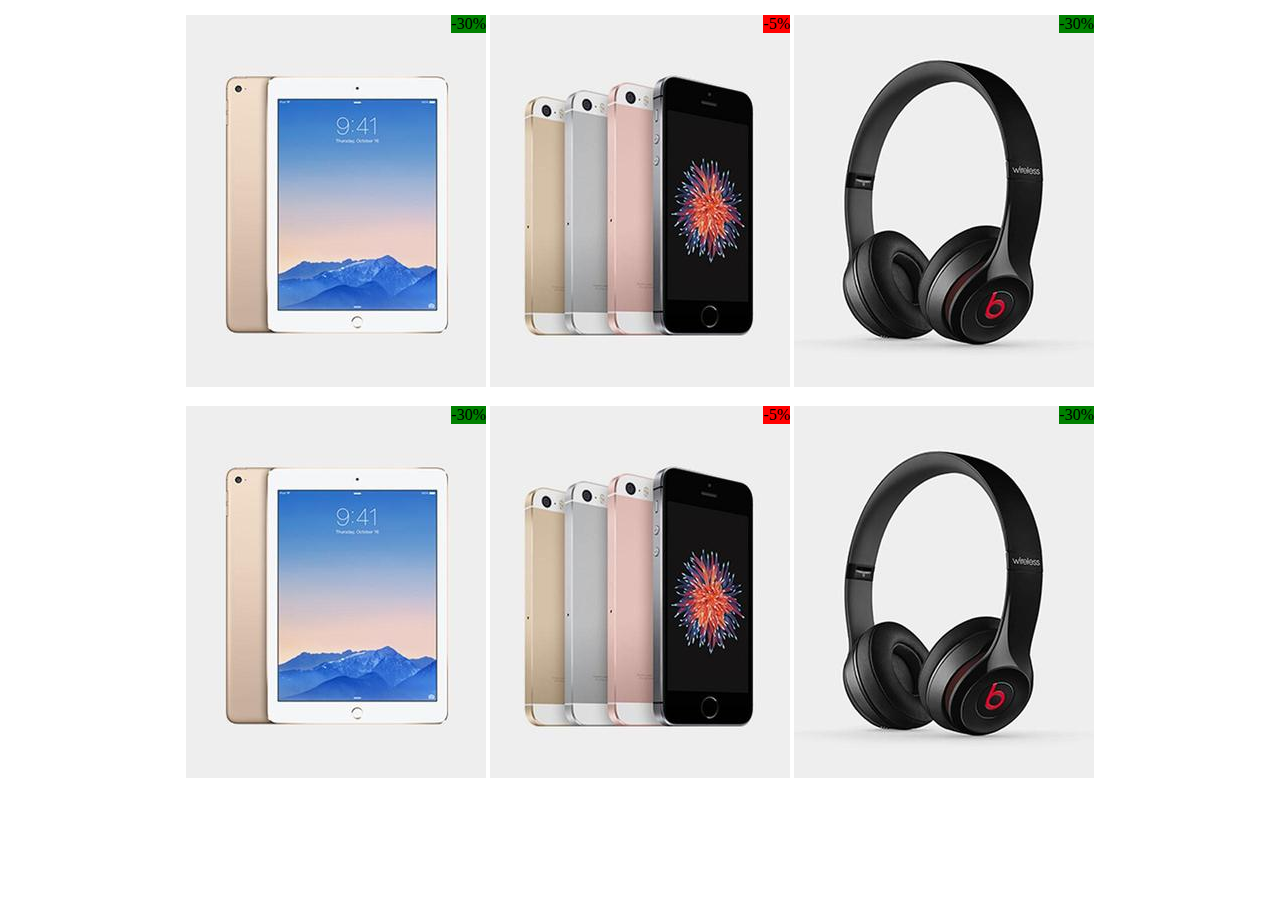
<file: index.html>
<!DOCTYPE html>
<html lang="en" dir="ltr">
  <head>
    <meta charset="utf-8">
    <link rel="stylesheet" href="https://cdnjs.cloudflare.com/ajax/libs/font-awesome/5.11.2/css/all.css" integrity="sha256-46qynGAkLSFpVbEBog43gvNhfrOj+BmwXdxFgVK/Kvc=" crossorigin="anonymous" />
    <link rel="stylesheet" href="css/style.css">
    <title>Esercitazione box shop</title>
  </head>
  <body>
    <header></header>
    <main>
      <section>
        <!-- Prima fila prodotti -->
        <div class="row">
          <div class="box">
            <img src="img/pd1.jpg" alt="">
            <div class="discount">
              -30%
            </div>
            <div class="heart">
              <i class="fas fa-heart"></i>
            </div>
          </div>
          <div class="box">
            <img src="img/pd2.jpg" alt="">
            <div class="discount">
              -5%
            </div>
            <div class="heart">
              <i class="fas fa-heart"></i>
            </div>
          </div>
          <div class="box">
            <img src="img/pd3.jpg" alt="">
            <div class="discount">
              -30%
            </div>
            <div class="heart">
              <i class="fas fa-heart"></i>
            </div>
          </div>
        </div>
        <!-- / Prima fila prodotti -->

        <!-- Seconda fila prodotti -->
        <div class="row">
          <div class="box">
            <img src="img/pd1.jpg" alt="">
            <div class="discount">
              -30%
            </div>
            <div class="heart">
              <i class="fas fa-heart"></i>
            </div>
          </div>
          <div class="box">
            <img src="img/pd2.jpg" alt="">
            <div class="discount">
              -5%
            </div>
            <div class="heart">
              <i class="fas fa-heart"></i>
            </div>
          </div>
          <div class="box">
            <img src="img/pd3.jpg" alt="">
            <div class="discount">
              -30%
            </div>
            <div class="heart">
              <i class="fas fa-heart"></i>
            </div>
          </div>
        </div>
        <!-- / Seconda fila prodotti -->
      </section>
    </main>
    <footer></footer>
  </body>
</html>
</file>
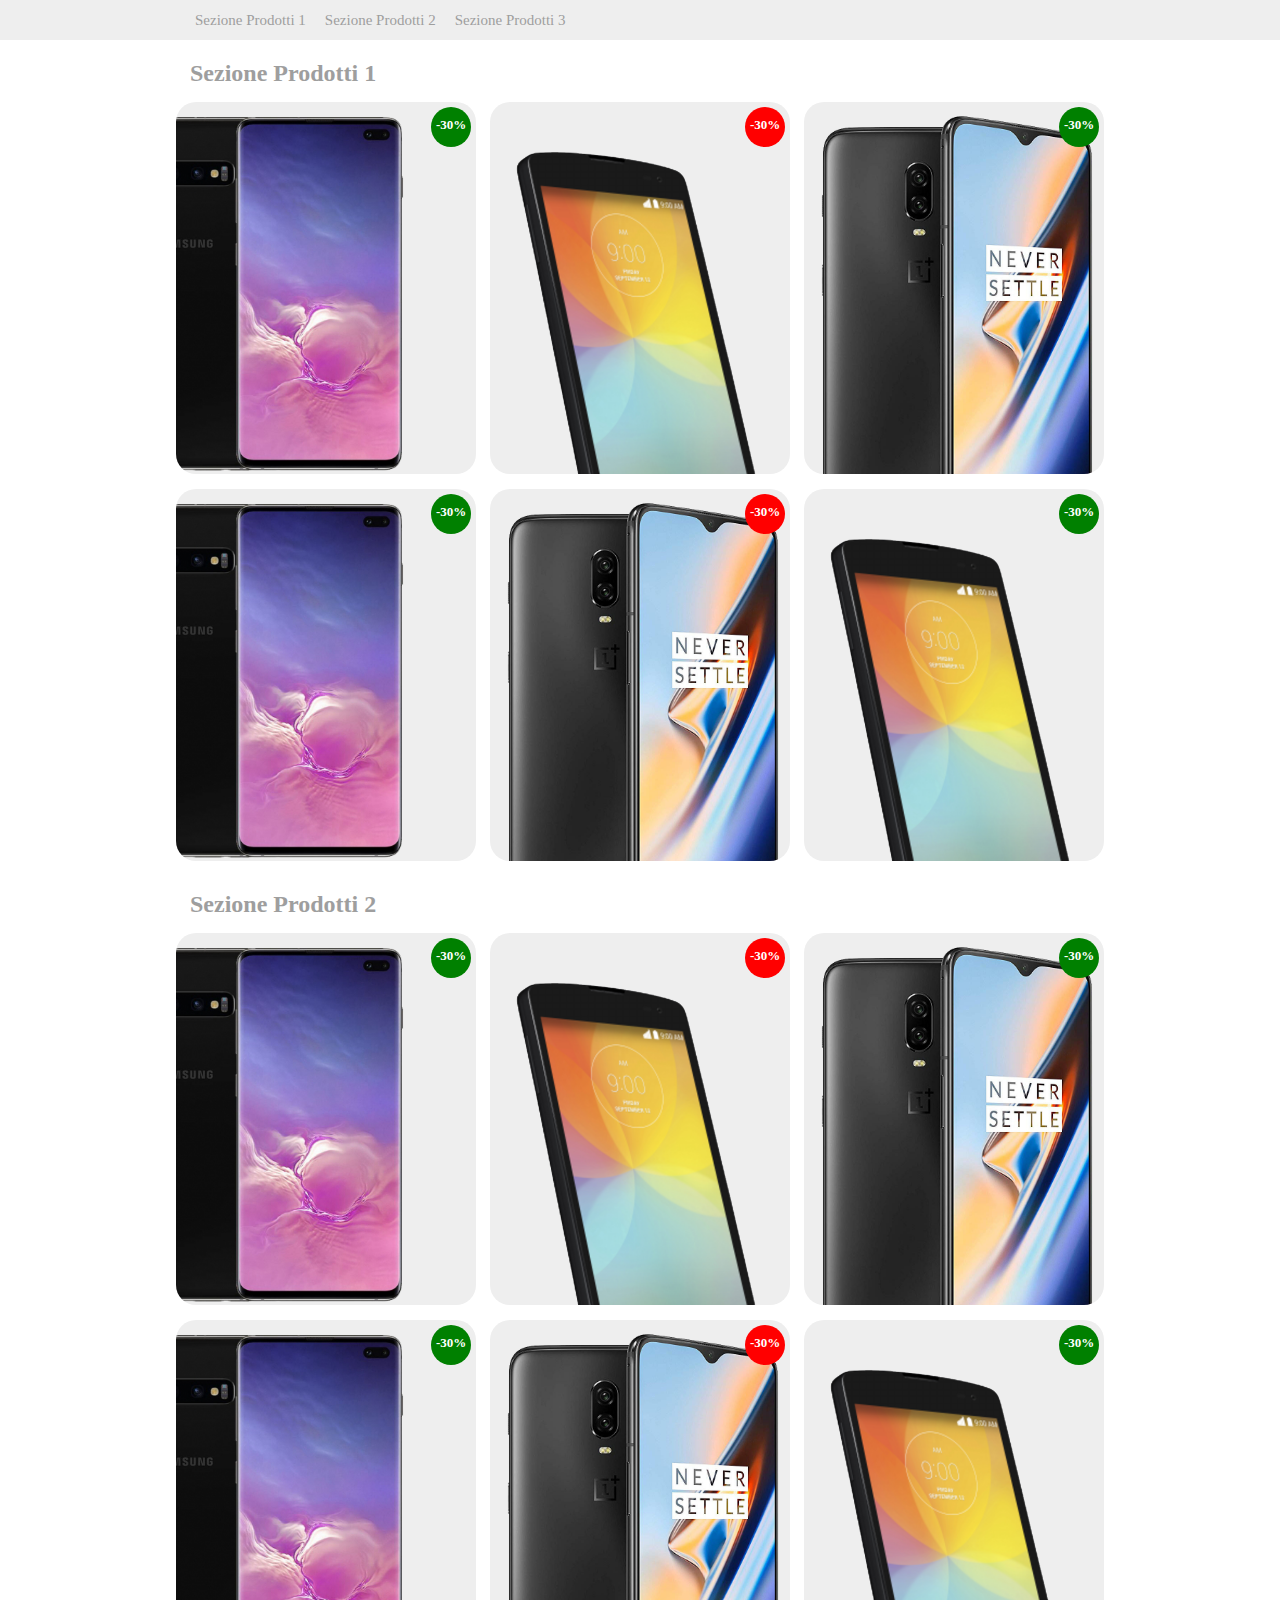
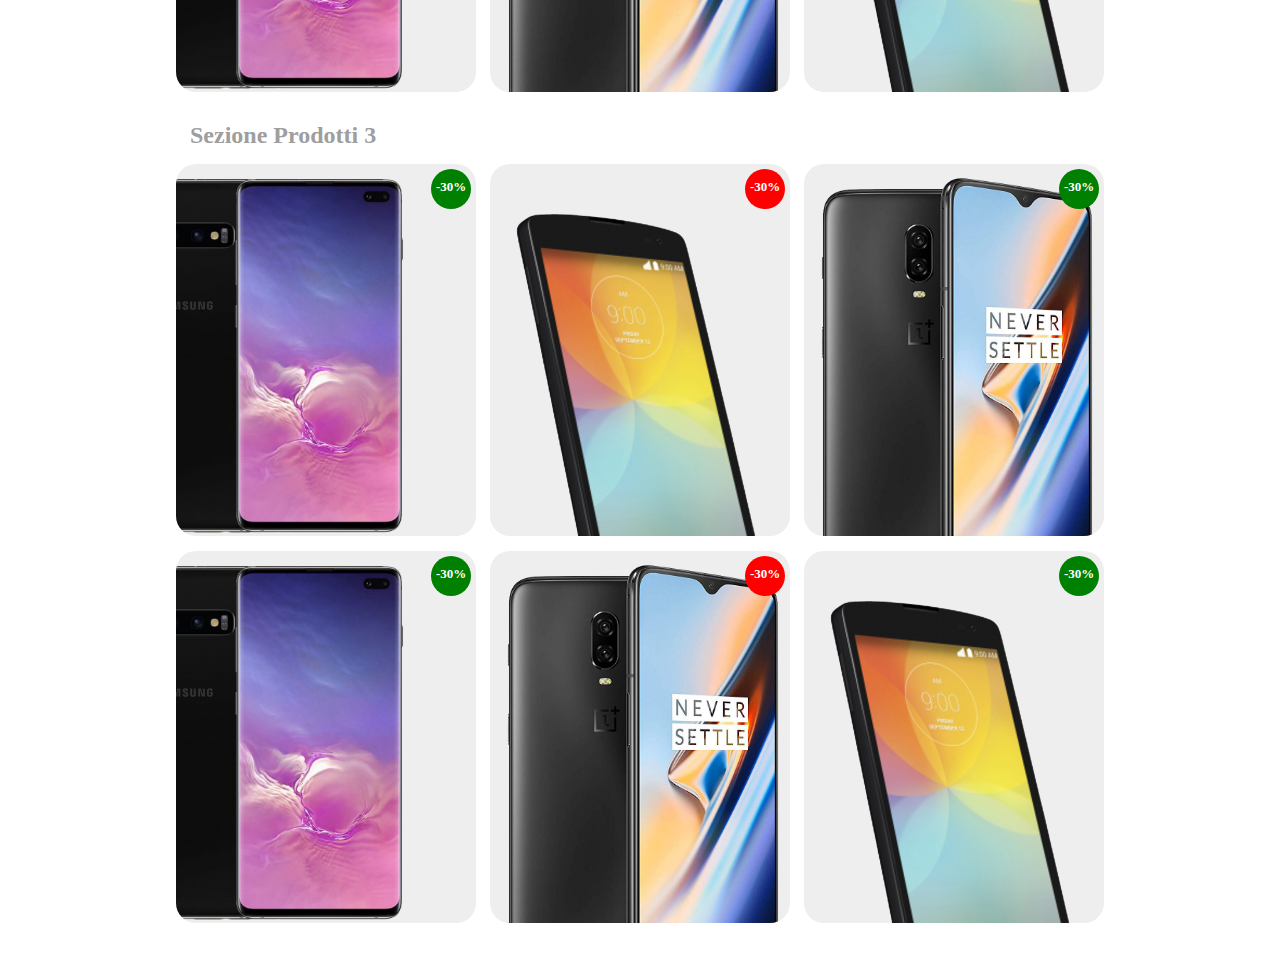
<file: bonus/index.html>
<!DOCTYPE html>
<html lang="en" dir="ltr">
  <head>
    <meta charset="utf-8">
    <link rel="stylesheet" href="https://cdnjs.cloudflare.com/ajax/libs/font-awesome/5.11.2/css/all.css" integrity="sha256-46qynGAkLSFpVbEBog43gvNhfrOj+BmwXdxFgVK/Kvc=" crossorigin="anonymous" />
    <link rel="stylesheet" href="css/style.css">
    <title>Esercitazione box shop</title>
  </head>
  <body>
    <header>
      <div class="menu">
        <nav>
          <ul>
            <li><a href="#prodotti-uno">Sezione Prodotti 1</a></li>
            <li><a href="#prodotti-due">Sezione Prodotti 2</a></li>
            <li><a href="#prodotti-tre">Sezione Prodotti 3</a></li>
          </ul>
        </nav>
      </div>
    </header>
    <main>
      <section id="prodotti-uno" class="section">
        <!-- prima fila prodotti -->

        <div class="title">
          <h2>Sezione Prodotti 1</h2>
        </div>
        <div>
          <ul class="row">
            <li class="box">
              <img src="img/sm01.png" alt="immagine prodotto 01">
              <div class="discount">
              -30%
              </div>
              <div class="heart">
                <i class="fas fa-heart"></i>
              </div>
            </li>
            <li class="box">
              <img src="img/sm02.png" alt="immagine prodotto 02">
              <div class="discount">
              -30%
              </div>
              <div class="heart">
                <i class="fas fa-heart"></i>
              </div>
            </li>
            <li class="box">
              <img src="img/sm3.png" alt="immagine prodotto 03">
              <div class="discount">
              -30%
              </div>
              <div class="heart">
                <i class="fas fa-heart"></i>
              </div>
            </li>
          </ul>
        </div>
        <!-- / prima fila prodotti -->

        <!-- seconda fila prodotti -->
        <div>
          <ul class="row">
            <li class="box">
              <img src="img/sm01.png" alt="immagine prodotto 04">
              <div class="discount">
              -30%
              </div>
              <div class="heart">
                <i class="fas fa-heart"></i>
              </div>
            </li>
            <li class="box">
              <img src="img/sm3.png" alt="immagine prodotto 05">
              <div class="discount">
              -30%
              </div>
              <div class="heart">
                <i class="fas fa-heart"></i>
              </div>
            </li>
            <li class="box">
              <img src="img/sm02.png" alt="immagine prodotto 06">
              <div class="discount">
              -30%
              </div>
              <div class="heart">
                <i class="fas fa-heart"></i>
              </div>
            </li>
          </ul>
        </div>
        <!-- / seconda fila prodotti -->
      </section>
      <section id="prodotti-due" class="section">
        <!-- prima fila prodotti -->

        <div class="title">
          <h2>Sezione Prodotti 2</h2>
        </div>
        <div>
          <ul class="row">
            <li class="box">
              <img src="img/sm01.png" alt="immagine prodotto 01">
              <div class="discount">
              -30%
              </div>
              <div class="heart">
                <i class="fas fa-heart"></i>
              </div>
            </li>
            <li class="box">
              <img src="img/sm02.png" alt="immagine prodotto 02">
              <div class="discount">
              -30%
              </div>
              <div class="heart">
                <i class="fas fa-heart"></i>
              </div>
            </li>
            <li class="box">
              <img src="img/sm3.png" alt="immagine prodotto 03">
              <div class="discount">
              -30%
              </div>
              <div class="heart">
                <i class="fas fa-heart"></i>
              </div>
            </li>
          </ul>
        </div>
        <!-- / prima fila prodotti -->

        <!-- seconda fila prodotti -->
        <div>
          <ul class="row">
            <li class="box">
              <img src="img/sm01.png" alt="immagine prodotto 04">
              <div class="discount">
              -30%
              </div>
              <div class="heart">
                <i class="fas fa-heart"></i>
              </div>
            </li>
            <li class="box">
              <img src="img/sm3.png" alt="immagine prodotto 05">
              <div class="discount">
              -30%
              </div>
              <div class="heart">
                <i class="fas fa-heart"></i>
              </div>
            </li>
            <li class="box">
              <img src="img/sm02.png" alt="immagine prodotto 06">
              <div class="discount">
              -30%
              </div>
              <div class="heart">
                <i class="fas fa-heart"></i>
              </div>
            </li>
          </ul>
        </div>
        <!-- / seconda fila prodotti -->
      </section>
      <section id="prodotti-tre" class="section">
        <!-- prima fila prodotti -->

        <div class="title">
          <h2>Sezione Prodotti 3</h2>
        </div>
        <div>
          <ul class="row">
            <li class="box">
              <img src="img/sm01.png" alt="immagine prodotto 01">
              <div class="discount">
              -30%
              </div>
              <div class="heart">
                <i class="fas fa-heart"></i>
              </div>
            </li>
            <li class="box">
              <img src="img/sm02.png" alt="immagine prodotto 02">
              <div class="discount">
              -30%
              </div>
              <div class="heart">
                <i class="fas fa-heart"></i>
              </div>
            </li>
            <li class="box">
              <img src="img/sm3.png" alt="immagine prodotto 03">
              <div class="discount">
              -30%
              </div>
              <div class="heart">
                <i class="fas fa-heart"></i>
              </div>
            </li>
          </ul>
        </div>
        <!-- / prima fila prodotti -->

        <!-- seconda fila prodotti -->
        <div>
          <ul class="row">
            <li class="box">
              <img src="img/sm01.png" alt="immagine prodotto 04">
              <div class="discount">
              -30%
              </div>
              <div class="heart">
                <i class="fas fa-heart"></i>
              </div>
            </li>
            <li class="box">
              <img src="img/sm3.png" alt="immagine prodotto 05">
              <div class="discount">
              -30%
              </div>
              <div class="heart">
                <i class="fas fa-heart"></i>
              </div>
            </li>
            <li class="box">
              <img src="img/sm02.png" alt="immagine prodotto 06">
              <div class="discount">
              -30%
              </div>
              <div class="heart">
                <i class="fas fa-heart"></i>
              </div>
            </li>
          </ul>
        </div>
        <!-- / seconda fila prodotti -->
      </section>
    </main>
    <footer></footer>
  </body>
</html>
</file>
<file: css/style.css>
* {
  box-sizing: border-box;
  margin: 0;
  padding: 0;
}

body {
  width: 80%;
  margin: auto;
}

.row {
  margin-top: 15px;
  text-align: center;
}

.box {
  position: relative;
  display: inline-block;
}

.box .discount {
  position: absolute;
  right: 0;
  top: 0;
  background-color: green;
}

.box:nth-child(2n) .discount {
  background-color: red;
}

.box .heart {
  position: absolute;
  bottom: 0;
  width: 100%;
  text-align: center;
  padding-bottom: 10px;
  color: red;
  font-size: 25px;
  display: none;
}

.box:hover .heart {
  display: block;
}

.box:hover  {
  cursor: pointer;
}
</file>
<file: bonus/css/style.css>
* {
  box-sizing: border-box;
  margin: 0;
  padding: 0;
}

body {
  width: 1000px;
  margin-top: 60px;
  margin-left: auto;
  margin-right: auto;
}

.menu {
  position: fixed;
  top: 0;
  left: 0;
  z-index: 3;
  height: 40px;
  line-height: 40px;
  width: 100%;
  background-color: #eeeeee;
  margin: 0;
}

.menu ul {
  width: 900px;
  margin: auto;
  list-style-type: none;
}

.menu ul li {
  display: inline-block;
  font-size: 15px;
  font-weight: 400;
  padding-right: 10px;
  padding-left: 5px;

}

a {
  color: #9e9e9e;
  text-decoration: none;
}
a:hover {
  color: grey;
  text-decoration: underline;
}

.title {
  width: 900px;
  margin: auto;
  color: #9e9e9e;
}

.section{
  margin-bottom: 30px;
}
.row {
  margin-top: 15px;
  text-align: center;
  height:372px;
}

.box {
  position: relative;
  display: inline-block;
  width: 30%;
  height: 100%;
  overflow: hidden;
  background-color: #eeeeee;
  border-radius: 20px;
}

.box > img {
  position: absolute;
  top: 10px;
  right: 0;
  width: 100%;
}

.box:first-child img {
  position: absolute;
  top: 10px;
  width: 150%;
}

.box:nth-child(2n) {
  margin-left: 10px;
  margin-right: 10px;
}
.box .discount {
  position: absolute;
  right: 0;
  top: 0;
  background-color: green;
  border-radius: 50%;
  height: 40px;
  width: 40px;
  padding: 10px 5px;
  margin: 5px;
  font-size: 13px;
  font-weight: bold;
  color: white;
}

.box:nth-child(2n) .discount {
  background-color: red;
}

.box .heart {
  position: absolute;
  bottom: 0;
  width: 100%;
  text-align: center;
  padding-bottom: 10px;
  color: red;
  font-size: 25px;
  display: none;
}

.box:hover {
  background-color: rgba(0,0,0,0.21);
  z-index: 2;
  cursor: pointer;
}
.box:hover .heart {
  display: block;
}
</file>
